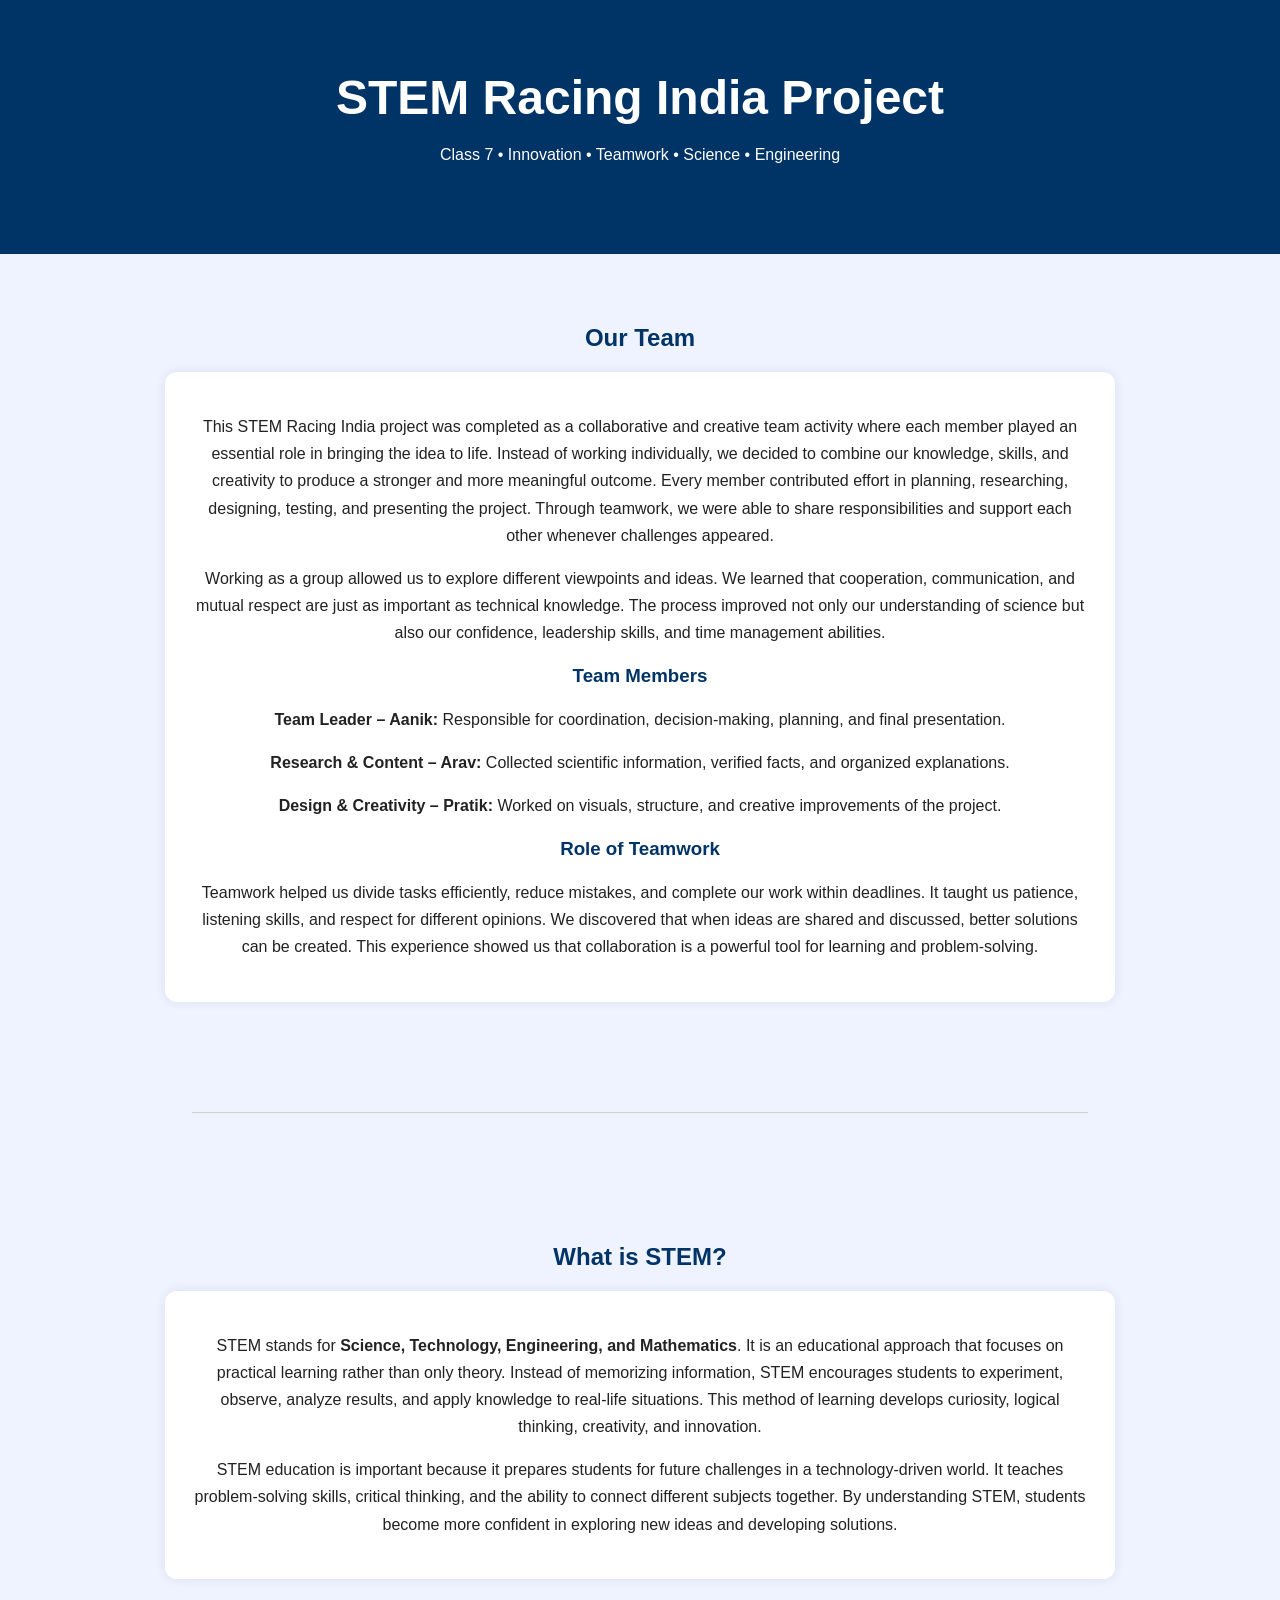
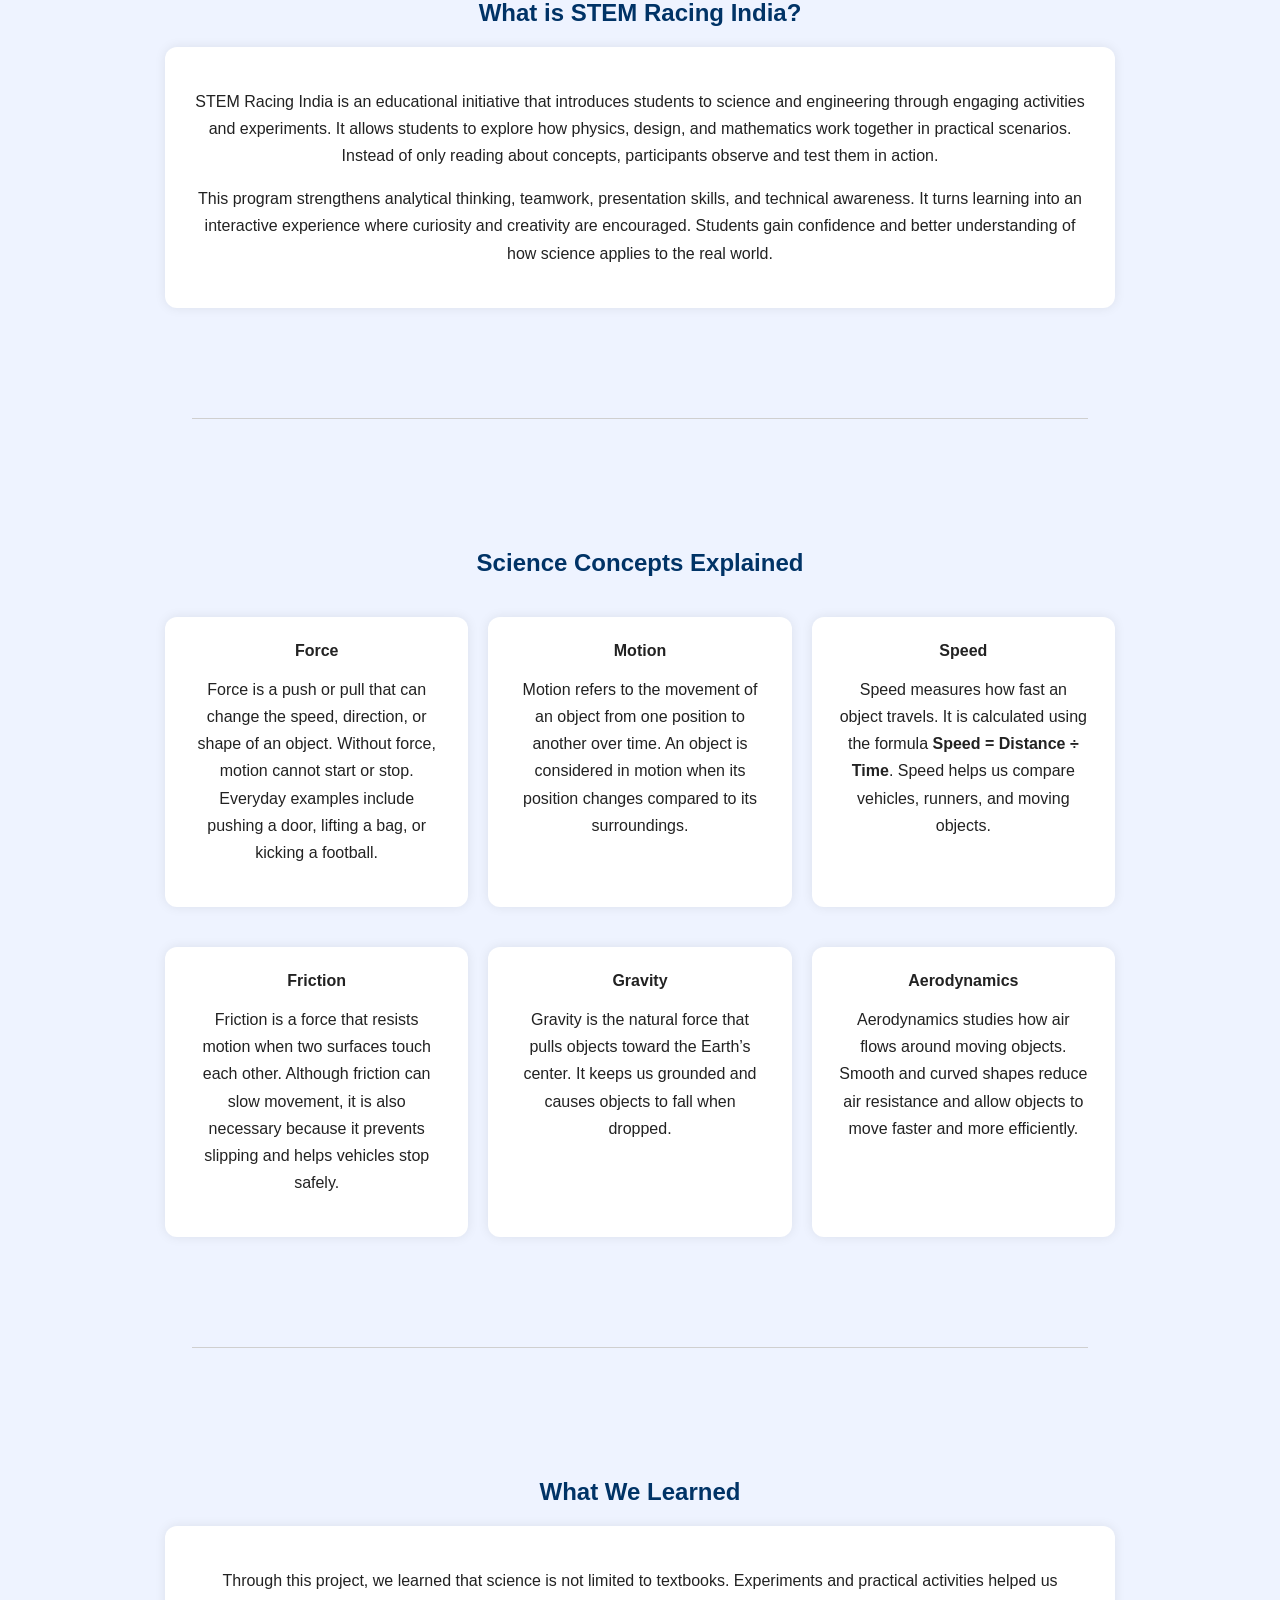
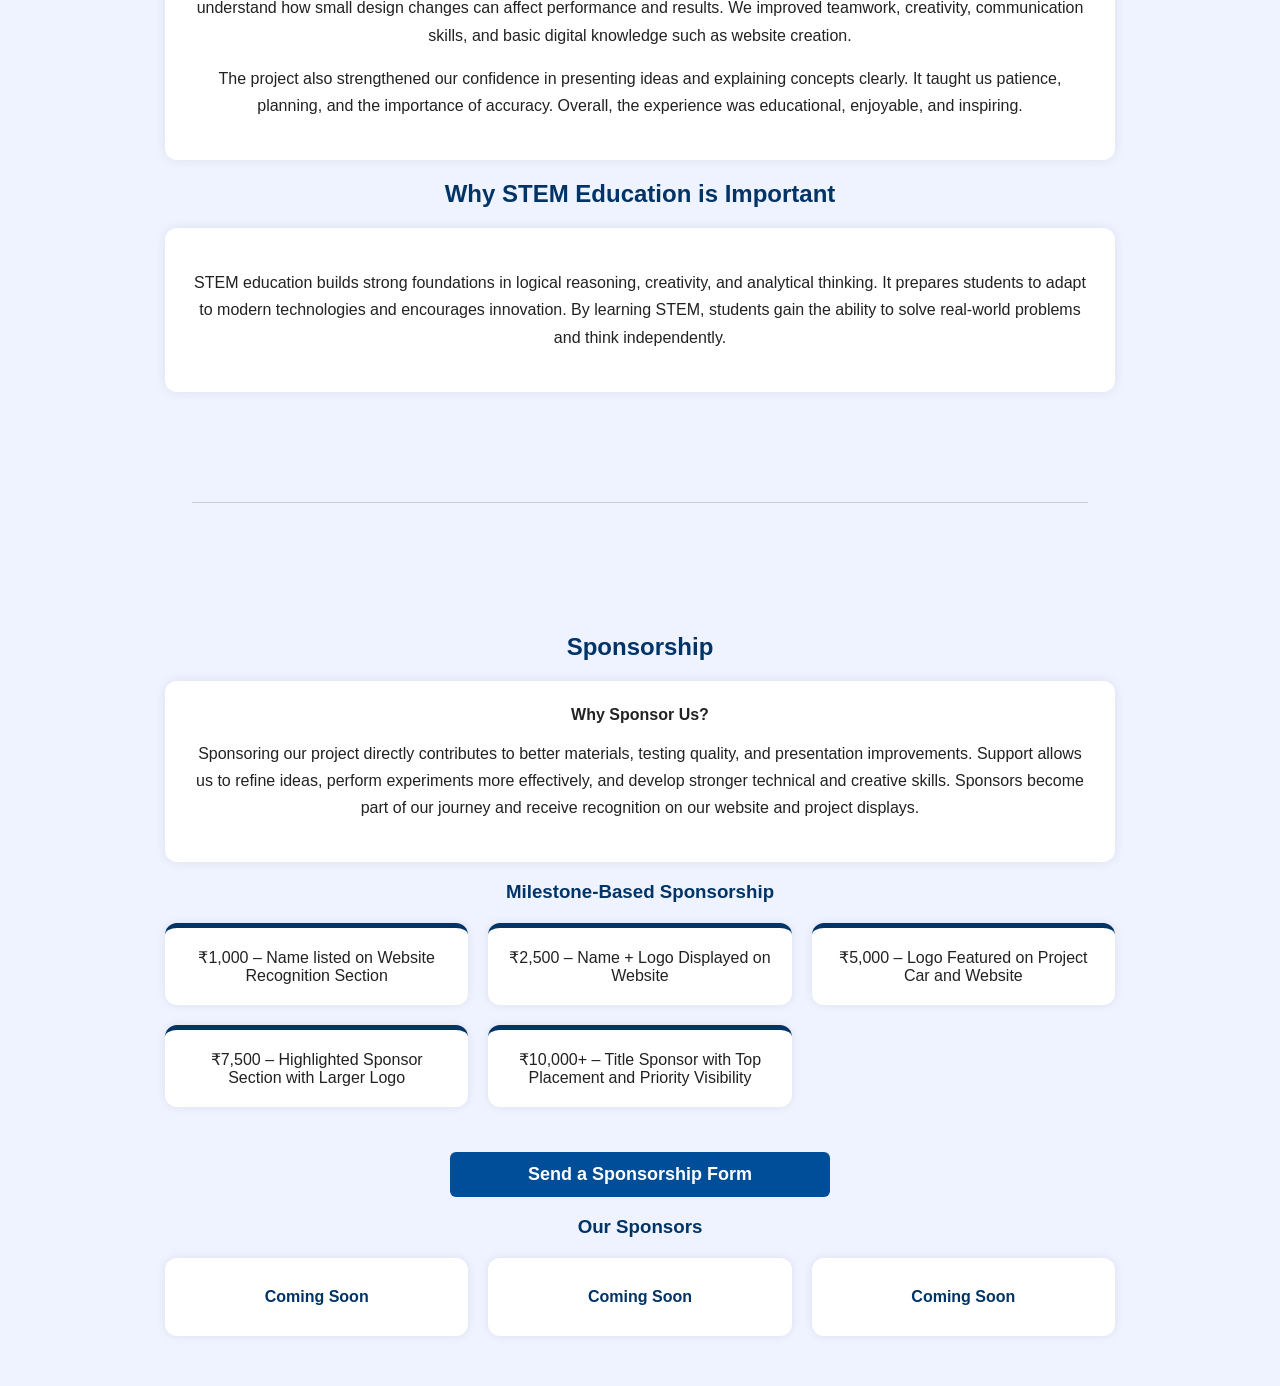
<file: index.html>
<!DOCTYPE html>
<html>
<head>
<title>STEM Racing India Project</title>

<link rel="stylesheet" href="style.css">
</head>

<body>

<div class="header">
  <h1>STEM Racing India Project</h1>
  <p>Class 7 • Innovation • Teamwork • Science • Engineering</p>
</div>

<!-- TEAM -->
<div class="section">
<h2>Our Team</h2>

<div class="card">
<p>
This STEM Racing India project was completed as a collaborative and creative team
activity where each member played an essential role in bringing the idea to life.
Instead of working individually, we decided to combine our knowledge, skills,
and creativity to produce a stronger and more meaningful outcome. Every member
contributed effort in planning, researching, designing, testing, and presenting
the project. Through teamwork, we were able to share responsibilities and support
each other whenever challenges appeared.
</p>

<p>
Working as a group allowed us to explore different viewpoints and ideas. We learned
that cooperation, communication, and mutual respect are just as important as technical
knowledge. The process improved not only our understanding of science but also our
confidence, leadership skills, and time management abilities.
</p>

<h3>Team Members</h3>
<p><b>Team Leader – Aanik:</b> Responsible for coordination, decision-making, planning, and final presentation.</p>
<p><b>Research & Content – Arav:</b> Collected scientific information, verified facts, and organized explanations.</p>
<p><b>Design & Creativity – Pratik:</b> Worked on visuals, structure, and creative improvements of the project.</p>

<h3>Role of Teamwork</h3>
<p>
Teamwork helped us divide tasks efficiently, reduce mistakes, and complete our work
within deadlines. It taught us patience, listening skills, and respect for different
opinions. We discovered that when ideas are shared and discussed, better solutions
can be created. This experience showed us that collaboration is a powerful tool
for learning and problem-solving.
</p>
</div>

</div>

<hr>

<!-- STEM -->
<div class="section">
<h2>What is STEM?</h2>

<div class="card">
<p>
STEM stands for <b>Science, Technology, Engineering, and Mathematics</b>. It is an
educational approach that focuses on practical learning rather than only theory.
Instead of memorizing information, STEM encourages students to experiment, observe,
analyze results, and apply knowledge to real-life situations. This method of learning
develops curiosity, logical thinking, creativity, and innovation.
</p>

<p>
STEM education is important because it prepares students for future challenges in a
technology-driven world. It teaches problem-solving skills, critical thinking,
and the ability to connect different subjects together. By understanding STEM,
students become more confident in exploring new ideas and developing solutions.
</p>
</div>

<h2>What is STEM Racing India?</h2>

<div class="card">
<p>
STEM Racing India is an educational initiative that introduces students to science and
engineering through engaging activities and experiments. It allows students to explore
how physics, design, and mathematics work together in practical scenarios. Instead of
only reading about concepts, participants observe and test them in action.
</p>

<p>
This program strengthens analytical thinking, teamwork, presentation skills, and
technical awareness. It turns learning into an interactive experience where curiosity
and creativity are encouraged. Students gain confidence and better understanding of
how science applies to the real world.
</p>
</div>

</div>

<hr>

<!-- SCIENCE -->
<div class="section">
<h2>Science Concepts Explained</h2>

<div class="grid">

<div class="card">
<b>Force</b>
<p>
Force is a push or pull that can change the speed, direction, or shape of an object.
Without force, motion cannot start or stop. Everyday examples include pushing a door,
lifting a bag, or kicking a football.
</p>
</div>

<div class="card">
<b>Motion</b>
<p>
Motion refers to the movement of an object from one position to another over time.
An object is considered in motion when its position changes compared to its surroundings.
</p>
</div>

<div class="card">
<b>Speed</b>
<p>
Speed measures how fast an object travels. It is calculated using the formula
<b>Speed = Distance ÷ Time</b>. Speed helps us compare vehicles, runners, and
moving objects.
</p>
</div>

<div class="card">
<b>Friction</b>
<p>
Friction is a force that resists motion when two surfaces touch each other.
Although friction can slow movement, it is also necessary because it prevents slipping
and helps vehicles stop safely.
</p>
</div>

<div class="card">
<b>Gravity</b>
<p>
Gravity is the natural force that pulls objects toward the Earth’s center.
It keeps us grounded and causes objects to fall when dropped.
</p>
</div>

<div class="card">
<b>Aerodynamics</b>
<p>
Aerodynamics studies how air flows around moving objects. Smooth and curved shapes
reduce air resistance and allow objects to move faster and more efficiently.
</p>
</div>

</div>

</div>

<hr>

<!-- LEARNING -->
<div class="section">
<h2>What We Learned</h2>

<div class="card">
<p>
Through this project, we learned that science is not limited to textbooks.
Experiments and practical activities helped us understand how small design
changes can affect performance and results. We improved teamwork, creativity,
communication skills, and basic digital knowledge such as website creation.
</p>

<p>
The project also strengthened our confidence in presenting ideas and explaining
concepts clearly. It taught us patience, planning, and the importance of accuracy.
Overall, the experience was educational, enjoyable, and inspiring.
</p>
</div>

<h2>Why STEM Education is Important</h2>

<div class="card">
<p>
STEM education builds strong foundations in logical reasoning, creativity,
and analytical thinking. It prepares students to adapt to modern technologies
and encourages innovation. By learning STEM, students gain the ability
to solve real-world problems and think independently.
</p>
</div>

</div>

<hr>

<!-- SPONSORSHIP -->
<div class="section">
<h2>Sponsorship</h2>

<div class="card">
<b>Why Sponsor Us?</b>
<p>
Sponsoring our project directly contributes to better materials, testing quality,
and presentation improvements. Support allows us to refine ideas, perform
experiments more effectively, and develop stronger technical and creative skills.
Sponsors become part of our journey and receive recognition on our website
and project displays.
</p>
</div>

<h3>Milestone-Based Sponsorship</h3>

<div class="grid">
<div class="mile">₹1,000 – Name listed on Website Recognition Section</div>
<div class="mile">₹2,500 – Name + Logo Displayed on Website</div>
<div class="mile">₹5,000 – Logo Featured on Project Car and Website</div>
<div class="mile">₹7,500 – Highlighted Sponsor Section with Larger Logo</div>
<div class="mile">₹10,000+ – Title Sponsor with Top Placement and Priority Visibility</div>
</div>

<p style="margin-top:25px;">
<a href="sponsorship-form.html"><button><b>Send a Sponsorship Form</b></button></a>
</p>

<h3>Our Sponsors</h3>

<div class="sponsor-gallery">
<div class="sponsor-card">Coming Soon</div>
<div class="sponsor-card">Coming Soon</div>
<div class="sponsor-card">Coming Soon</div>
</div>

</div>

</body>
</html>
</file>
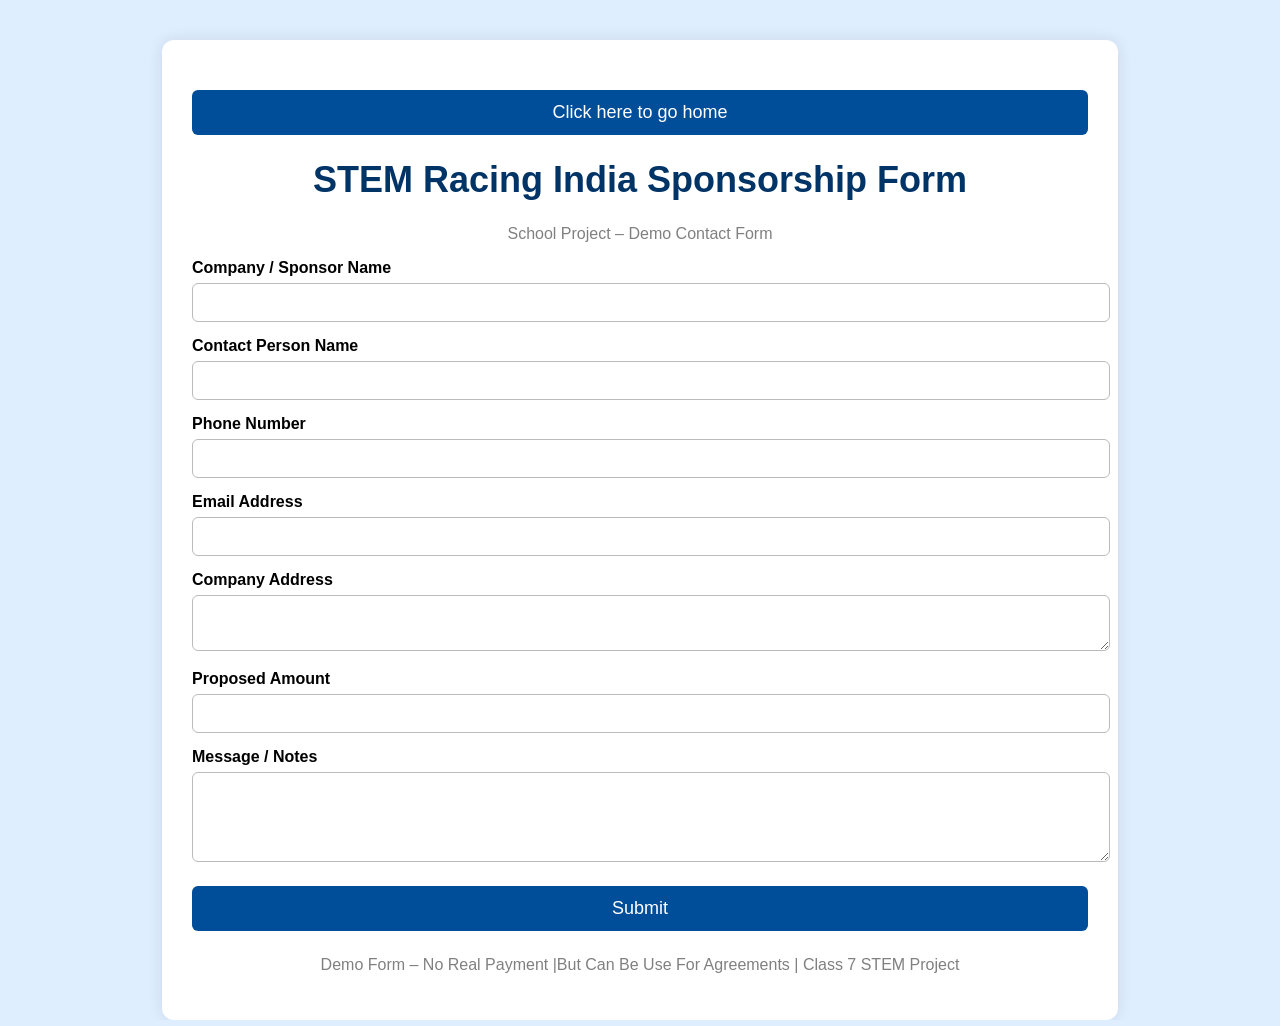
<file: sponsorship-form.html>
<!DOCTYPE html>
<html>
<head>
<title>STEM Sponsorship Form</title>

<link rel="stylesheet" href="sponsor.css">
<style>
body {
    font-family: Arial, sans-serif;
    background: #dfeeff;
    margin: 0;
    padding: 0;
}

.container {
    width: 70%;
    margin: auto;
    background: white;
    padding: 30px;
    margin-top: 40px;
    border-radius: 12px;
    box-shadow: 0px 0px 15px rgba(0,0,0,0.1);
}

h1 {
    text-align: center;
    color: #003366;
    font-size: 36px;
}

p.sub {
    text-align: center;
    color: gray;
}

label {
    font-weight: bold;
    display: block;
    margin-top: 15px;
}

input, textarea, select {
    width: 100%;
    padding: 10px;
    margin-top: 6px;
    border-radius: 6px;
    border: 1px solid #bbb;
    font-size: 15px;
}

button {
    background: #004d99;
    color: white;
    padding: 12px;
    width: 100%;
    border: none;
    border-radius: 6px;
    font-size: 18px;
    margin-top: 20px;
    cursor: pointer;
}

button:hover {
    background: #003366;
}

footer {
    text-align: center;
    margin-top: 25px;
    color: gray;
}
</style>    

</head>

<body>

<div class="container">


<a href="index.html"><button>Click here to go home</button></a>

<h1>STEM Racing India Sponsorship Form</h1>
<p class="sub">School Project – Demo Contact Form</p>

<form name="sponsorship-form" method="POST" action="https://formspree.io/f/xaqbrgyz">

<label>Company / Sponsor Name</label>
<input type="text" name="Company" required>

<label>Contact Person Name</label>
<input type="text" name="Contact Person">

<label>Phone Number</label>
<input type="tel" name="Phone">

<label>Email Address</label>
<input type="email" name="Email" required>

<label>Company Address</label>
<textarea name="Address" rows="2"></textarea>

<label>Proposed Amount</label>
<input type="number" name="Amount">

<label>Message / Notes</label>
<textarea name="Message" rows="4"></textarea>

<button type="submit">Submit</button>

</form>

<footer>
<p>Demo Form – No Real Payment |But Can Be Use For Agreements | Class 7 STEM Project</p>
</footer>


</div>


</body>
</html>
</file>
<file: style.css>
body {
  margin: 0;
  font-family: Arial, sans-serif;
  background: #eef3ff;
  color: #222;
  text-align: center;
}

.header {
  background: #003366;
  color: white;
  padding: 70px 20px;
}

.header h1 {
  margin: 0;
  font-size: 48px;
}

.section {
  padding: 50px 20px;
  max-width: 950px;
  margin: auto;
}

h2, h3 {
  color: #003366;
}

p {
  line-height: 1.7;
}

.card {
  background: white;
  padding: 25px;
  border-radius: 12px;
  box-shadow: 0 0 12px rgba(0,0,0,0.08);
  margin-top: 20px;
}

.grid {
  display: grid;
  grid-template-columns: repeat(auto-fit, minmax(260px,1fr));
  gap: 20px;
  margin-top: 20px;
}

.mile {
  background: white;
  padding: 20px;
  border-radius: 12px;
  box-shadow: 0 0 10px rgba(0,0,0,0.08);
  border-top: 5px solid #003366;
}

.sponsor-gallery {
  display: grid;
  grid-template-columns: repeat(auto-fit, minmax(170px,1fr));
  gap: 20px;
  margin-top: 20px;
}

.sponsor-card {
  background: white;
  padding: 30px;
  border-radius: 12px;
  box-shadow: 0 0 10px rgba(0,0,0,0.08);
  font-weight: bold;
  color: #003366;
}

hr {
  border: none;
  height: 1px;
  background: #cfcfcf;
  margin: 60px auto;
  width: 70%;
}

button {
    background: #004d99;
    color: white;
    padding: 12px;
    width: 40%;
    border: none;
    border-radius: 6px;
    font-size: 18px;
    margin-top: 20px;
    cursor: pointer;
}

button:hover {
    background: #003366;
}
</file>
<file: sponsor.css>
body {
    font-family: Arial, sans-serif;
    background: #dfeeff;
    margin: 0;
    padding: 0;
}

.container {
    width: 70%;
    margin: auto;
    background: white;
    padding: 30px;
    margin-top: 40px;
    border-radius: 12px;
    box-shadow: 0px 0px 15px rgba(0,0,0,0.1);
}

h1 {
    text-align: center;
    color: #003366;
    font-size: 36px;
}

p.sub {
    text-align: center;
    color: gray;
}

label {
    font-weight: bold;
    display: block;
    margin-top: 15px;
}

input, textarea, select {
    width: 100%;
    padding: 10px;
    margin-top: 6px;
    border-radius: 6px;
    border: 1px solid #bbb;
    font-size: 15px;
}

button {
    background: #004d99;
    color: white;
    padding: 12px;
    width: 100%;
    border: none;
    border-radius: 6px;
    font-size: 18px;
    margin-top: 20px;
    cursor: pointer;
}

button:hover {
    background: #003366;
}

footer {
    text-align: center;
    margin-top: 25px;
    color: gray;
}
</file>
